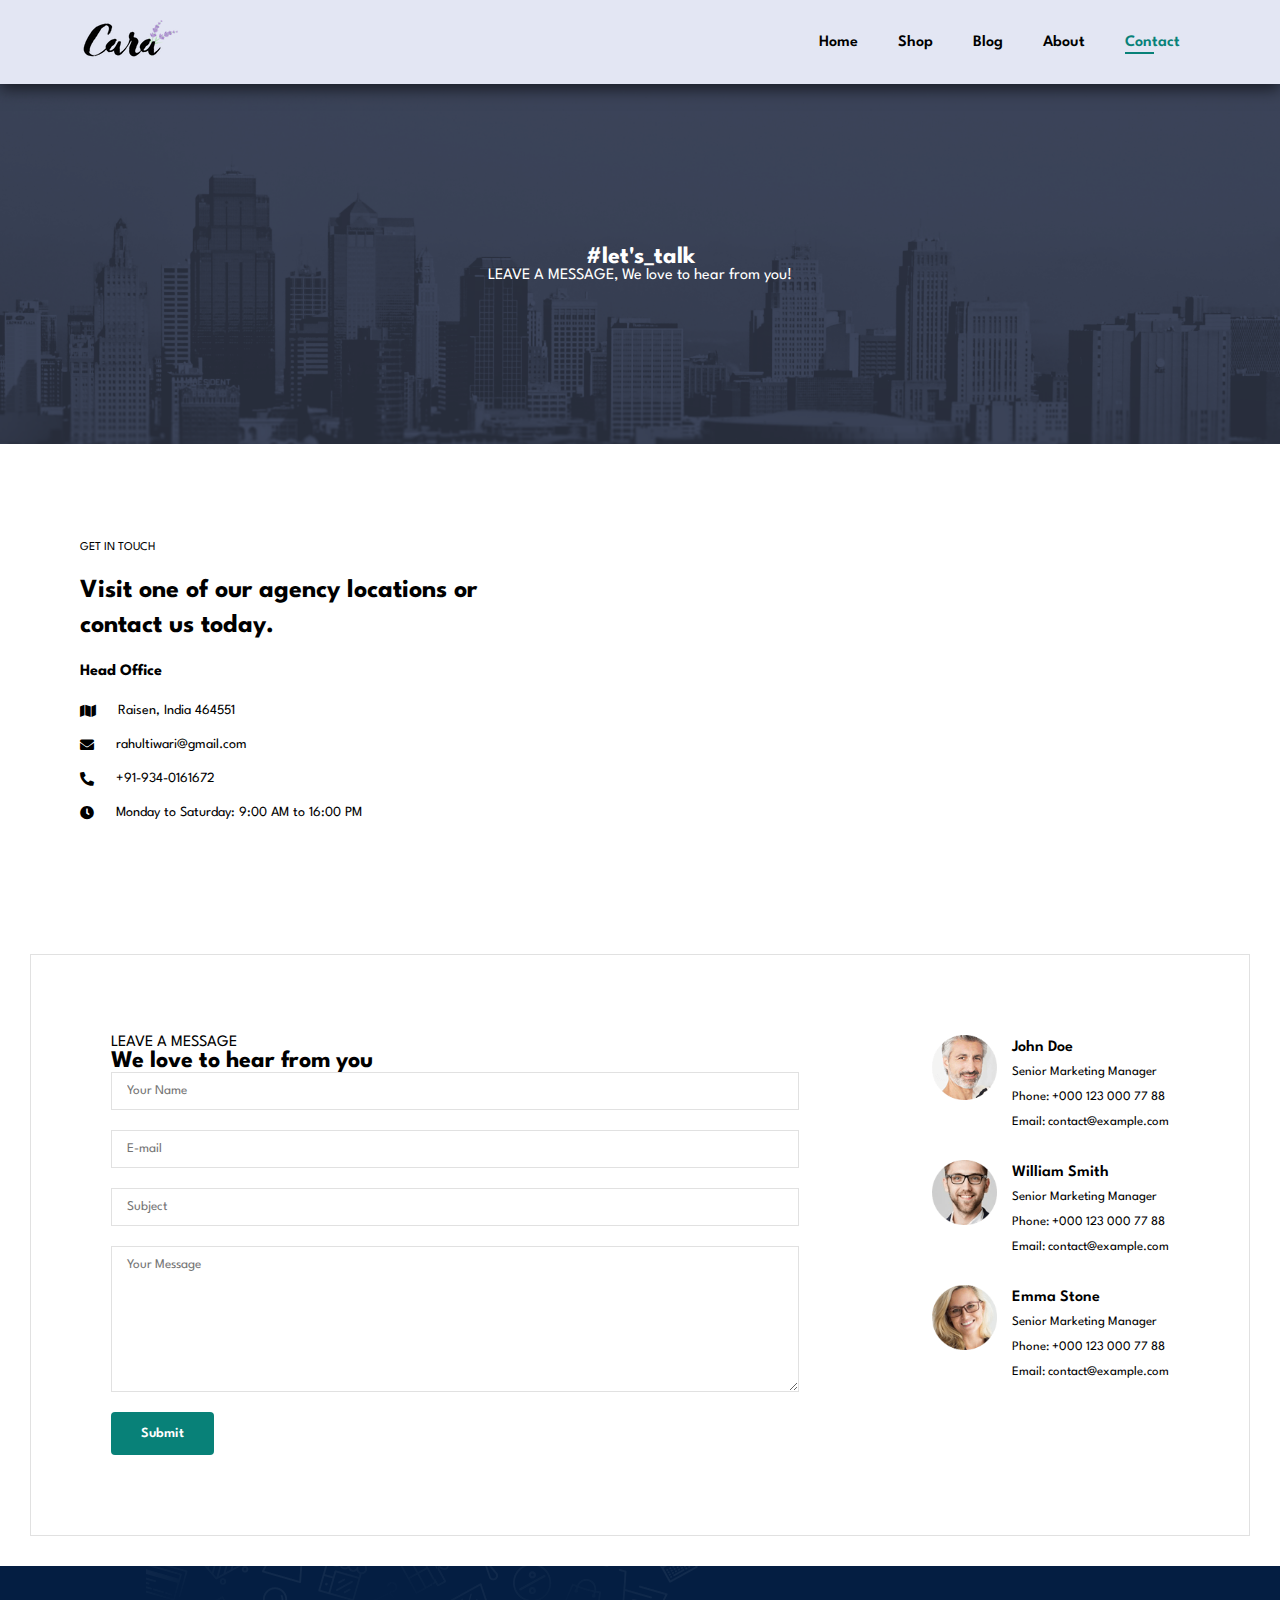
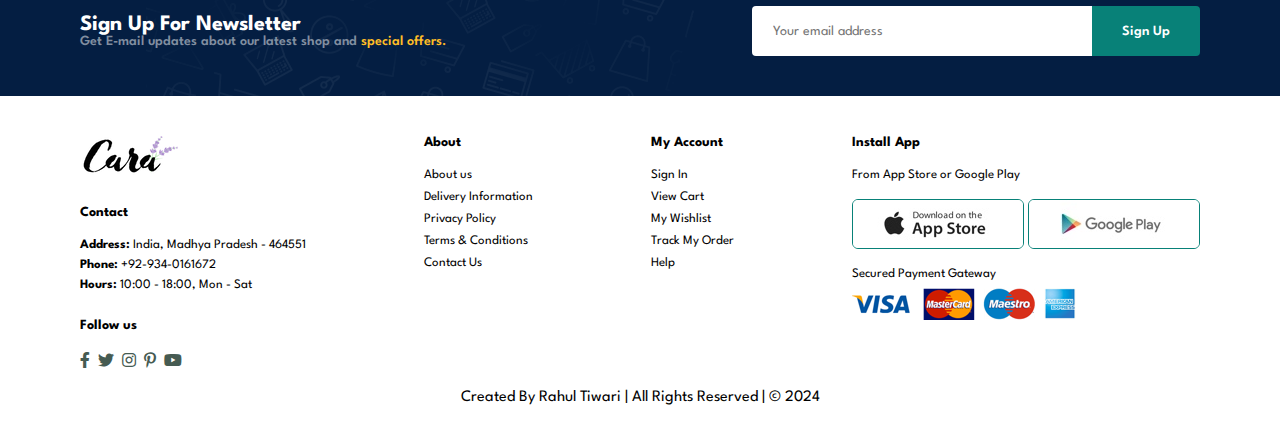
<file: html/contact.html>
<!DOCTYPE html>
<html lang="en">

<head>
    <meta charset="UTF-8">
    <meta name="viewport" content="width=device-width, initial-scale=1.0">
    <title>Document</title>
    <!-- font-awesome cdn link -->
    <link rel="stylesheet" href="https://pro.fontawesome.com/releases/v5.10.0/css/all.css" />

    <!-- CSS LINK -->
    <!-- <link rel="stylesheet" href="/css/style.css"> -->
    <link rel="stylesheet" href="/css/styles.css">
    
</head>

<body>
    <section id="header">
        <a href="#"><img src="/images/logo.png" class="logo" alt=""></a>
        <div>
            <ul id="navbar">
                <li><a href="index.html">Home</a></li>
                <li><a href="shop.html">Shop</a></li>
                <li><a href="blog.html">Blog</a></li>
                <li><a href="about.html">About</a></li>
                <li><a class="active" href="contact.html">Contact</a></li>
            </ul>
        </div>
    </section>

    <section id="page-header" class="about-header">
        <h2>#let's_talk</h2>
        <p>LEAVE A MESSAGE, We love to hear from you!</p>
    </section>

    <section id="contact-details" class="section-p1">
        <div class="details">
            <span>GET IN TOUCH</span>
            <h2>Visit one of our agency locations or contact us today.</h2>
            <h3>Head Office</h3>
            <div>
                <li>
                    <i class="fas fa-map"></i>
                    <p>Raisen, India 464551</p>
                </li>
                <li>
                    <i class="fas fa-envelope"></i>
                    <p>rahultiwari@gmail.com</p>
                </li>
                <li>
                    <i class="fas fa-phone-alt"></i>
                    <p>+91-934-0161672
                </li>
                <li>
                    <i class="fas fa-clock"></i>
                    <p>Monday to Saturday: 9:00 AM to 16:00 PM</p>
                </li>
            </div>
        </div>
        <div class="map">
            <iframe
                src="https://maps.app.goo.gl/vq9Pq4Ppvkg7DGGw7"
                width="600" height="450" style="border:0;" allowfullscreen="" loading="lazy"
                referrerpolicy="no-referrer-when-downgrade"></iframe>
        </div>
    </section>

    <section id="form-details">
        <form action="">
            <span>LEAVE A MESSAGE</span>
            <h2>We love to hear from you</h2>
            <input type="text" placeholder="Your Name">
            <input type="text" placeholder="E-mail">
            <input type="text" placeholder="Subject">
            <textarea name="" id="" cols="30" rows="10" placeholder="Your Message"></textarea>
            <button class="normal">Submit</button>
        </form>
        <div class="people">
            <div>
                <img src="/images/people/1.png" alt="">
                <p><span>John Doe</span> Senior Marketing Manager<br>Phone: +000 123 000 77 88<br>Email:
                    contact@example.com</p>
            </div>
            <div>
                <img src="/images/people/2.png" alt="">
                <p><span>William Smith</span> Senior Marketing Manager<br>Phone: +000 123 000 77 88<br>Email:
                    contact@example.com</p>
            </div>
            <div>
                <img src="/images/people/3.png" alt="">
                <p><span>Emma Stone</span> Senior Marketing Manager<br>Phone: +000 123 000 77 88<br>Email:
                    contact@example.com</p>
            </div>
        </div>
    </section>

    <!-- News Letter -->
    <section id="newsletter" class="section-p1 section-m1">
        <div class="newstext">
            <h4>Sign Up For Newsletter</h4>
            <p>Get E-mail updates about our latest shop and <span>special offers.</span></p>
        </div>
        <div class="form">
            <input type="text" placeholder="Your email address">
            <button class="normal">Sign Up</button>
        </div>
    </section>

    <!-- Footer -->
    <footer class="section-p1">
        <div class="col">
            <img class="logo" src="/images/logo.png" alt="">
            <h4>Contact</h4>
            <p><strong>Address:</strong> India, Madhya Pradesh - 464551</p>
            <p><strong>Phone:</strong> +92-934-0161672</p>
            <p><strong>Hours:</strong> 10:00 - 18:00, Mon - Sat</p>
            <div class="follow">
                <h4>Follow us</h4>
                <div class="icon">
                    <i class="fab fa-facebook-f"></i>
                    <i class="fab fa-twitter"></i>
                    <i class="fab fa-instagram"></i>
                    <i class="fab fa-pinterest-p"></i>
                    <i class="fab fa-youtube"></i>
                </div>
            </div>
        </div>
        <div class="col">
            <h4>About</h4>
            <a href="#">About us</a>
            <a href="#">Delivery Information</a>
            <a href="#">Privacy Policy</a>
            <a href="#">Terms & Conditions</a>
            <a href="#">Contact Us</a>
        </div>
        <div class="col">
            <h4>My Account</h4>
            <a href="#">Sign In</a>
            <a href="#">View Cart</a>
            <a href="#">My Wishlist</a>
            <a href="#">Track My Order</a>
            <a href="#">Help</a>
        </div>
        <div class="col install">
            <h4>Install App</h4>
            <p>From App Store or Google Play</p>
            <div class="row">
                <img src="/images/pay/app.jpg" alt="">
                <img src="/images/pay/play.jpg" alt="">
            </div>
            <p>Secured Payment Gateway</p>
            <img src="/images/pay/pay.png" alt="">
        </div>
        <div class="copyright">
            <p>Created By Rahul Tiwari | All Rights Reserved | &#169; 2024</p>
        </div>
    </footer>
</body>

</html>
</file>
<file: css/style.css>
@import url('https://fonts.googleapis.com/css2?family=Spartan:wght@100;200;300;400;500;600;700;800;900&display=swap');

* {
    margin: 0;
    padding: 0;
    box-sizing: border-box;
    font-family: 'Spartan',sans-serif;
}

h1 {
    font-size: 50px;
    line-height: 64px;
    color: #222;
}

h2 {
    font-size: 46px;
    line-height: 54px;
    color: #222;
}

h4 {
    font-size: 20px;
    color: #222;
}

h6 {
    font-weight: 700;
    font-size: 12x;
}

p {
    font-size: 16px;
    color: #465b52;
    margin: 15px 0 20px 0;
}

.section-p1 {
    padding: 40px 80px;
}

.section-m1 {
    margin: 40px 0;
}

button.normal {
    font-size: 14px;
    font-weight: 600;
    padding: 15px 30px;
    color: #000;
    background-color: #fff;
    border-radius: 4px;
    cursor: pointer;
    border: none;
    outline: none;
    transition: 0.2s ease;
}

button.white {
    font-size: 13px;
    font-weight: 600;
    padding: 11px 18px;
    color: #fff;
    background-color: transparent;
    cursor: pointer;
    border: 1px solid #fff;
    outline: none;
    transition: 0.2s ease;
}

/* Navbar Section*/
#header{
    display: flex;
    align-items: center;
    justify-content :space-between;
    background-color: #E3E6F3;
    position: sticky;
    padding: 20px 80px;
    box-shadow: 0px 5px 15px rgb(0, 0, 0, 0.6);
}

#navbar{
    display: flex;
    align-items: center;
    justify-content: center;
    list-style: none;
}

#navbar li{
    padding: 0 20px;
    position: relative;
}

#navbar li a{
    text-decoration-line: none;
    color: #1a1a1a;
    font-size: 16px;
    font-weight: 600;
}

#navbar li a:hover,
#navbar li a.active {
    color: #088178;
}

#navbar li a:hover::after,
#navbar li a.active::after {
    content: "";
    width: 30%;
    height: 2px;
    background: #088178;
    position: absolute;
    bottom: -4px;
    left: 20px;
}

/* Hero Section */
#hero{
    background-image: url(/images/hero4.png);
    background-size: cover;
    width: 100%;
    height: 90vh;
    padding: 0 80px;
    display: flex;
    flex-direction: column;
    align-items: flex-start;
    justify-content: center;
}

#hero h4 {
    padding-bottom: 15px;
}

#hero h1 {
    color: #088178;
}

#hero button {
    background-image: url(/images/button.png);
    background-color: transparent;
    color: #088178;
    border: 0;
    padding: 14px 80px 14px 65px;
    background-repeat: no-repeat;
    cursor: pointer;
    font-weight: 700;
    font-size: 15px;
}

/* Feature Section */
#feature{
    display: flex;
    align-items: center;
    justify-content: space-between;
    flex-wrap: wrap;
    padding: 40px 80px;
}

#feature .fe-box{
    border: 1px solid #CCE7d0;
    box-shadow: 20px 20px 34px rgba(0, 0, 0, 0.03);
    border-radius: 4px;
    text-align: center;
    width: 180px;
    padding: 25px 15px;
    margin: 15px 0;
}

#feature .fe-box h6 {
    display: inline-block;
    padding: 9px 8px 6px 8px;
    border-radius: 4px;
    color: #088178;
    background-color: #fddde4;
}

#feature .fe-box:nth-child(2) h6 {
    background-color: #cdebbc;
}

#feature .fe-box:nth-child(3) h6 {
    background-color: #d1e8f2;
}

#feature .fe-box:nth-child(4) h6 {
    background-color: #cdd4f8;
}

#feature .fe-box:nth-child(5) h6 {
    background-color: #f6dbf6;
}

#feature .fe-box:nth-child(6) h6 {
    background-color: #fff2e5;
}


/* Featured Products and New Arrivals Section */
#product1 {
    text-align: center;
}

#product1 .pro-container {
    display: flex;
    justify-content: space-between;
    padding-top: 20px;
    flex-wrap: wrap;
}

#product1 .pro {
    width: 23%;
    min-width: 250px;
    padding: 10px 12px;
    border: 1px solid #cce7d0;
    border-radius: 25px;
    cursor: pointer;
    box-shadow: 20px 20px 30px rgba(0, 0, 0, 0.02);
    margin: 15px 0;
    transition: 0.2s ease;
    position: relative;
}

#product1 .pro img {
    width: 100%;
    border-radius: 20px;   
}

#product1 .pro .des {
    text-align: start;
    padding: 10px 0;
}

#product1 .pro .des span {
    color: #606063;
    font-size: 12px;
}

#product1 .pro .des h5 {
    padding-top: 7px;
    color: #1a1a1a;
    font-size: 14px;
}

#product1 .pro .des i {
    font-size: 12px;
    color: rgb(243, 181, 25);
}

#product1 .pro .des h4 {
    padding-top: 7px;
    font-size: 15px;
    font-weight: 700;
    color: #088178;
}

#product1 .pro .cart {
    width: 40px;
    height: 40px;
    line-height: 40px;
    border-radius: 50px;
    background-color: #e8f6ea;
    font-weight: 500;
    color: #088178;
    border: 1px solid #cce7d0;
    position: absolute;
    bottom: 20px;
    right: 10px;
}

/* Banner Section*/
#banner{
    background-image: url(/images/banner/b2.jpg);
    display: flex;
    flex-direction: column;
    justify-content: center;
    align-items: center;
    text-align: center;
    background-size: cover;
    background-position: center;
}

#banner h4{
    color: #fff;
    font-size: 16px;
}

#banner h2{
    color: #fff;
    font-size: 30px;
    padding: 10px 0;
}

#banner h2 span{
    color: #EF3636;
}

/* Crazy Deal Banner Section*/
#sm-banner {
    display: flex;
    justify-content: space-between;
    flex-wrap: wrap;
}

#sm-banner .banner-box {
    background-image: url(/images/banner/b17.jpg);
    display: flex;
    flex-direction: column;
    justify-content: center;
    align-items: flex-start;
    text-align: center;
    background-size: cover;
    background-position: center;
    min-width: 850px;
    height: 50vh;
    padding: 30px;
}

#sm-banner h4{
    color: #fff;
    font-size: 20px;
    font-weight: 300;
}

#sm-banner h2 {
    color: #fff;
    font-size: 28px;
    font-weight: 800;
}

#sm-banner span  {
    color: #fff;
    font-size: 14px;
    font-weight: 500;
    padding-bottom: 15px;
}

#sm-banner .banner-box:nth-child(2) {
    background-image: url(/images/banner/b10.jpg);
}

#sm-banner .banner-box:hover button{
    background-color: #088178;
    border: 1px solid #088178;
}

/* Season Banner Section */
#banner3 .banner-box {
    background-image: url(/images/banner/b7.jpg);
    display: flex;
    flex-direction: column;
    justify-content: center;
    align-items: flex-start;
    text-align: center;
    background-size: cover;
    background-position: center;
    min-width: 30%;
    height: 30vh;
    padding: 30px;
    margin-bottom: 20px;
}

#banner3 .banner-box:nth-child(2) {
    background-image: url(/images/banner/b4.jpg);
}

#banner3 .banner-box:nth-child(3) {
    background-image: url(/images/banner/b18.jpg);
}

#banner3 {
    display: flex;
    justify-content: space-between;
    flex-wrap: wrap;
    padding: 0 80px;   
}

#banner3 h2 {
    color: #fff;
    font-weight: 900;
    font-size: 22px;
}

#banner3 h3 {
    color: #ec544e;
    font-weight: 800;
    font-size: 15px;
}

/* News Letter */
#newsletter{
    background-image: url(/images/banner/b14.png);
    display: flex;
    justify-content: space-between;
    align-items: center;
    flex-wrap: wrap;
    background-repeat: no-repeat;
    background-position: 20% 30%;
    background-color: #041E42;
}

#newsletter h4{
    font-size: 22px;
    font-weight: 700;
    color: #fff;
}

#newsletter p{
    font-size: 14px;
    font-weight: 600;
    color: #818EA0;
}

#newsletter p span{
    color: #FFBD27;
}

#newsletter .form{
    display: flex;
    width: 40%;
}

#newsletter input{
    height: 3.125rem;
    padding: 0 1.25rem;
    font-size: 14px;
    width: 100%;
    border: 1px solid transparent;
    border-radius: 4px;
    outline: none;
    border-top-right-radius: 0;
    border-bottom-right-radius: 0;
}

#newsletter button{
    background-color: #088178;
    color: #fff;
    white-space: nowrap;
    border-top-left-radius: 0;
    border-bottom-left-radius: 0;
}

/* Footer */
footer {
    display: flex;
    justify-content: space-between;
    flex-wrap: wrap;
}

footer .col {
    display: flex;
    flex-direction: column;
    align-items: flex-start;
    margin-bottom: 20px;
}

footer .logo {
    margin-bottom: 30px;
}

footer h4 {
    font-size: 14px;
    padding-bottom: 20px;
}

footer p {
    font-size: 13px;
    margin: 0 0 8px 0;
}

footer a {
    font-size: 13px;
    text-decoration: none;
    color: #222;
    margin: 0 0 10px 0;
}

footer .follow {
    margin-top: 20px;
}

footer .follow i{
    color: #465b52;
    padding-right: 4px;
    cursor: pointer;
}

footer .install .row img{
    border: 1px solid #088178;
    border-radius: 6px;
    margin: 10px 0 15px 0;
}

footer .follow i:hover,
footer a:hover {
    color: #088178;
}

footer .copyright {
    width: 100%;
    text-align: center;
}


/* Shop Page */
#page-header {
    background-image: url(/images/banner/b1.jpg);
    width: 100%;
    height: 40vh;
    background-size: cover;
    display: flex;
    justify-content: center;
    text-align: center;
    flex-direction: column;
    padding: 14px;
}

#page-header h2,
#page-header p {
    color: #fff;
}

#pagination {
    text-align: center;
}

#pagination a {
    text-decoration: none;
    background-color: #088178;
    padding: 15px 20px;
    border-radius: 4px;
    color: #fff;
    font-weight: 600;
}

#pagination a i {
    font-size: 16px;
    font-weight: 600;
}

/* Blog Page */

#page-header.blog-header {
    background-image: url(/images/banner/b19.jpg);
}

#blog {
    padding: 150px 150px 0 150px;
}

#blog .blog-box {
    display: flex;
    align-items: center;
    width: 100%;
    position: relative;
    padding-bottom: 90px;
}

#blog .blog-img {
    width: 50%;
    margin-right: 40px;
}

#blog img {
    width: 100%;
    height: 300px;
    object-fit: cover;
}

#blog .blog-details {
    width: 50%;
}

#blog .blog-details a {
    text-decoration: none;
    font-size: 11px;
    color: #000;
    font-weight: 700;
    position: relative;
    transition: 0.3s;
}

#blog .blog-details a::after {
    content: "";
    width: 50px;
    height: 1px;
    background-color: #000;
    position: absolute;
    top: 4px;
    right: -60px;
}

#blog .blog-details a:hover {
    color: #088178;
}

#blog .blog-details a:hover::after {
    background-color: #088178;
}

#blog .blog-box h1 {
    position: absolute;
    top: -40px;
    left: 0;
    font-size: 70px;
    font-weight: 700;
    color: #c9cbce;
    z-index: -9;
}

/* About Page */

#page-header.about-header {
    background-image: url(/images/about/banner.png);
}

#about-head {
    display: flex;
    align-items: center;
}

#about-head img {
    width: 50%;
    height: auto;
}

#about-head div {
    padding-left: 40px;
}


#about-app {
    text-align: center;
}

#about-app .video {
    width: 70%;
    height: 100%;
    margin: 30px auto 0 auto;
} 

#about-app .video video {
    width: 100%;
    height: 100%;
    border-radius: 20px;
}

/* Contact Page */

#contact-details {
    display: flex;
    align-items: center;
    justify-content: space-between;
}

#contact-details .details {
    width: 40%;
}

#contact-details .details span,
#form-details form span {
    font-size: 12px;
}

#contact-details .details h2,
#form-details form h2 {
    font-size: 26px;
    line-height: 35px;
    padding: 20px 0;
}

#contact-details .details h3 {
    font-size: 16px;
    padding-bottom: 15px;
}

#contact-details .details li {
    list-style: none;
    display: flex;
    padding: 10px 0;
    align-items: center;
}

#contact-details .details li i {
    font-size: 14px;
    padding-right: 22px;
}

#contact-details .details li p {
    margin: 0;
    font-size: 14px;
}

#contact-details .map {
    width: 55%;
    height: 400px;
}

#contact-details .map iframe {
    width: 100%;
    height: 100%;
}

#form-details {
    display: flex;
    justify-content: space-between;
    margin: 30px;
    padding: 80px;
    border: 1px solid #e1e1e1;
}

#form-details form {
    width: 65%;
    display: flex;
    flex-direction: column;
    align-items: flex-start;
}

#form-details form input,
#form-details form textarea {
    width: 100%;
    padding: 12px 15px;
    outline: none;
    margin-bottom: 20px;
    border: 1px solid #e1e1e1;
}

#form-details form button {
    background-color: #088178;
    color: #fff;
}

#form-details .people div {
    padding-bottom: 25px;
    display: flex;
    align-items: flex-start;
}

#form-details .people div img {
    width: 65px;
    height: 65px;
    object-fit: cover;
    margin-right: 15px;
}

#form-details .people div p {
    margin: 0;
    font-size: 13px;
    line-height: 25px;
}

#form-details .people div span {
    display: block;
    color: #000;
    font-size: 16px;
    font-weight: 600;
}
</file>
<file: css/styles.css>
@import url("https://fonts.googleapis.com/css2?family=Spartan:wght@100;200;300;400;500;600;700;800;900&display=swap");
* {
  margin: 0;
  padding: 0;
  box-sizing: border-box;
  font-family: "Spartan", sans-serif;
}

h1,
h2,
h4,
h6,
p {
  color: #000;
}
h1 h1,
h2 h1,
h4 h1,
h6 h1,
p h1 {
  font-size: 50px;
  line-height: 64px;
}
h1 h2,
h2 h2,
h4 h2,
h6 h2,
p h2 {
  font-size: 46px;
  line-height: 54px;
}
h1 h4,
h2 h4,
h4 h4,
h6 h4,
p h4 {
  font-size: 20px;
}
h1 h6,
h2 h6,
h4 h6,
h6 h6,
p h6 {
  font-weight: 700;
  font-size: 12px;
}
h1 p,
h2 p,
h4 p,
h6 p,
p p {
  font-size: 16px;
  color: #465b52;
  margin: 15px 0 20px 0;
}

.section-p1,
.section-m1 {
  padding: 40px 80px;
}

button.normal {
  font-size: 14px;
  font-weight: 600;
  padding: 15px 30px;
  background-color: #fff;
  color: #000;
  border-radius: 4px;
  border: none;
  cursor: pointer;
  outline: none;
  transition: 0.2s ease;
}
button.white {
  font-size: 13px;
  font-weight: 600;
  padding: 11px 18px;
  background-color: transparent;
  color: #fff;
  border-radius: 4px;
  border: none;
  cursor: pointer;
  outline: none;
  transition: 0.2s ease;
  border: 1px solid #fff;
  cursor: pointer;
  outline: none;
}

#header {
  display: flex;
  align-items: center;
  justify-content: space-between;
  background-color: #E3E6F3;
  position: sticky;
  padding: 20px 80px;
  box-shadow: 0px 5px 15px rgba(0, 0, 0, 0.6);
}

#navbar {
  display: flex;
  align-items: center;
  justify-content: center;
  list-style: none;
}
#navbar li {
  padding: 0 20px;
  position: relative;
}
#navbar li a {
  text-decoration: none;
  color: #000;
  font-size: 16px;
  font-weight: 600;
}
#navbar li a:hover, #navbar li a.active {
  color: #088178;
}
#navbar li a:hover::after, #navbar li a.active::after {
  content: "";
  width: 30%;
  height: 2px;
  background: #088178;
  position: absolute;
  bottom: -4px;
  left: 20px;
}

#hero {
  background-image: url(/images/hero4.png);
  background-size: cover;
  width: 100%;
  height: 90vh;
  padding: 0 80px;
  display: flex;
  flex-direction: column;
  align-items: flex-start;
  justify-content: center;
}
#hero h4 {
  padding-bottom: 15px;
}
#hero h1 {
  color: #088178;
}
#hero button {
  background-image: url(/images/button.png);
  background-color: transparent;
  color: #088178;
  border: 0;
  padding: 14px 80px 14px 65px;
  background-repeat: no-repeat;
  cursor: pointer;
  font-weight: 700;
  font-size: 15px;
}

#feature {
  display: flex;
  align-items: center;
  justify-content: space-between;
  flex-wrap: wrap;
  padding: 40px 80px;
}

#feature .fe-box {
  border: 1px solid #CCE7d0;
  box-shadow: 20px 20px 34px rgba(0, 0, 0, 0.03);
  border-radius: 4px;
  text-align: center;
  width: 180px;
  padding: 25px 15px;
  margin: 15px 0;
}

#feature .fe-box h6 {
  display: inline-block;
  padding: 9px 8px 6px 8px;
  border-radius: 4px;
  color: #088178;
  background-color: #fddde4;
}

#feature .fe-box:nth-child(2) h6 {
  background-color: #cdebbc;
}

#feature .fe-box:nth-child(3) h6 {
  background-color: #d1e8f2;
}

#feature .fe-box:nth-child(4) h6 {
  background-color: #cdd4f8;
}

#feature .fe-box:nth-child(5) h6 {
  background-color: #f6dbf6;
}

#feature .fe-box:nth-child(6) h6 {
  background-color: #fff2e5;
}

#product1 {
  text-align: center;
}
#product1 .pro-container {
  display: flex;
  justify-content: space-between;
  padding-top: 20px;
  flex-wrap: wrap;
}
#product1 .pro {
  width: 23%;
  min-width: 250px;
  padding: 10px 12px;
  border: 1px solid #cce7d0;
  border-radius: 25px;
  cursor: pointer;
  box-shadow: 20px 20px 30px rgba(0, 0, 0, 0.02);
  margin: 15px 0;
  transition: 0.2s ease;
  position: relative;
}
#product1 .pro img {
  width: 100%;
  border-radius: 20px;
}
#product1 .pro .des {
  text-align: start;
  padding: 10px 0;
}
#product1 .pro .des span {
  color: #606063;
  font-size: 12px;
}
#product1 .pro .des h5 {
  padding-top: 7px;
  color: #1a1a1a;
  font-size: 14px;
}
#product1 .pro .des i {
  font-size: 12px;
  color: rgb(243, 181, 25);
}
#product1 .pro .des h4 {
  padding-top: 7px;
  font-size: 15px;
  font-weight: 700;
  color: #088178;
}
#product1 .pro .cart {
  width: 40px;
  height: 40px;
  line-height: 40px;
  border-radius: 50px;
  background-color: #e8f6ea;
  font-weight: 500;
  color: #088178;
  border: 1px solid #cce7d0;
  position: absolute;
  bottom: 20px;
  right: 10px;
}

#banner {
  background-image: url(/images/banner/b2.jpg);
  display: flex;
  flex-direction: column;
  justify-content: center;
  align-items: center;
  text-align: center;
  background-size: cover;
  background-position: center;
}
#banner h4 {
  color: #fff;
  font-size: 16px;
}
#banner h2 {
  color: #fff;
  font-size: 30px;
  padding: 10px 0;
}
#banner h2 span {
  color: #ef3636;
}

#sm-banner {
  display: flex;
  justify-content: space-between;
  flex-wrap: wrap;
}
#sm-banner .banner-box {
  background-image: url(/images/banner/b17.jpg);
  display: flex;
  flex-direction: column;
  justify-content: center;
  align-items: flex-start;
  text-align: center;
  background-size: cover;
  background-position: center;
  min-width: 850px;
  height: 50vh;
  padding: 30px;
}
#sm-banner .banner-box h4 {
  color: #fff;
  font-size: 20px;
  font-weight: 300;
}
#sm-banner .banner-box h2 {
  color: #fff;
  font-size: 28px;
  font-weight: 800;
}
#sm-banner .banner-box span {
  color: #fff;
  font-size: 14px;
  font-weight: 500;
  padding-bottom: 15px;
}
#sm-banner .banner-box:nth-child(2) {
  background-image: url(/images/banner/b10.jpg);
}
#sm-banner .banner-box:hover button {
  background-color: #088178;
  border: 1px solid #088178;
}

#banner3 {
  display: flex;
  justify-content: space-between;
  flex-wrap: wrap;
  padding: 0 80px;
}
#banner3 .banner-box {
  display: flex;
  flex-direction: column;
  justify-content: center;
  align-items: flex-start;
  text-align: center;
  background-size: cover;
  background-position: center;
  min-width: 30%;
  height: 30vh;
  padding: 30px;
  margin-bottom: 20px;
}
#banner3 .banner-box:nth-child(1) {
  background-image: url(/images/banner/b7.jpg);
}
#banner3 .banner-box:nth-child(2) {
  background-image: url(/images/banner/b4.jpg);
}
#banner3 .banner-box:nth-child(3) {
  background-image: url(/images/banner/b18.jpg);
}
#banner3 h2 {
  color: #fff;
  font-weight: 900;
  font-size: 22px;
}
#banner3 h3 {
  color: #ec544e;
  font-weight: 800;
  font-size: 15px;
}

#newsletter {
  background-image: url(/images/banner/b14.png);
  display: flex;
  justify-content: space-between;
  align-items: center;
  flex-wrap: wrap;
  background-repeat: no-repeat;
  background-position: 20% 30%;
  background-color: #041e42;
}
#newsletter h4 {
  font-size: 22px;
  font-weight: 700;
  color: #fff;
}
#newsletter p {
  font-size: 14px;
  font-weight: 600;
  color: #818ea0;
}
#newsletter p span {
  color: #ffbd27;
}
#newsletter .form {
  display: flex;
  width: 40%;
}
#newsletter .form input {
  height: 3.125rem;
  padding: 0 1.25rem;
  font-size: 14px;
  width: 100%;
  border: 1px solid transparent;
  border-radius: 4px;
  outline: none;
  border-top-right-radius: 0;
  border-bottom-right-radius: 0;
}
#newsletter .form button {
  background-color: #088178;
  color: #fff;
  white-space: nowrap;
  border-top-left-radius: 0;
  border-bottom-left-radius: 0;
}

footer {
  display: flex;
  justify-content: space-between;
  flex-wrap: wrap;
}
footer .col {
  display: flex;
  flex-direction: column;
  align-items: flex-start;
  margin-bottom: 20px;
}
footer .col .logo {
  margin-bottom: 30px;
}
footer .col h4 {
  font-size: 14px;
  padding-bottom: 20px;
}
footer .col p {
  font-size: 13px;
  margin: 0 0 8px 0;
}
footer .col a {
  font-size: 13px;
  text-decoration: none;
  color: #000;
  margin: 0 0 10px 0;
}
footer .col .follow {
  margin-top: 20px;
}
footer .col .follow i {
  color: #465b52;
  padding-right: 4px;
  cursor: pointer;
}
footer .install .row img {
  border: 1px solid #088178;
  border-radius: 6px;
  margin: 10px 0 15px 0;
}
footer .follow i:hover,
footer a:hover {
  color: #088178;
}
footer .copyright {
  width: 100%;
  text-align: center;
}

#page-header {
  background-image: url(/images/banner/b1.jpg);
  width: 100%;
  height: 40vh;
  background-size: cover;
  display: flex;
  justify-content: center;
  text-align: center;
  flex-direction: column;
  padding: 14px;
}
#page-header h2,
#page-header p {
  color: #fff;
}

#pagination {
  text-align: center;
}
#pagination a {
  text-decoration: none;
  background-color: #088178;
  padding: 15px 20px;
  border-radius: 4px;
  color: #fff;
  font-weight: 600;
}
#pagination a i {
  font-size: 16px;
  font-weight: 600;
}

#page-header.blog-header {
  background-image: url(/images/banner/b19.jpg);
}

#blog {
  padding: 150px 150px 0 150px;
}
#blog .blog-box {
  display: flex;
  align-items: center;
  width: 100%;
  position: relative;
  padding-bottom: 90px;
}
#blog .blog-box .blog-img {
  width: 50%;
  margin-right: 40px;
}
#blog .blog-box .blog-img img {
  width: 100%;
  height: 300px;
  -o-object-fit: cover;
  object-fit: cover;
}
#blog .blog-box .blog-details {
  width: 50%;
}
#blog .blog-box .blog-details a {
  text-decoration: none;
  font-size: 11px;
  color: #000;
  font-weight: 700;
  position: relative;
  transition: 0.3s;
}
#blog .blog-box .blog-details a::after {
  content: "";
  width: 50px;
  height: 1px;
  background-color: #000;
  position: absolute;
  top: 4px;
  right: -60px;
}
#blog .blog-box .blog-details a:hover {
  color: #088178;
}
#blog .blog-box .blog-details a:hover::after {
  background-color: #088178;
}
#blog .blog-box .blog-details h1 {
  position: absolute;
  top: -40px;
  left: 0;
  font-size: 70px;
  font-weight: 700;
  color: #c9cbce;
  z-index: -9;
}

#page-header.about-header {
  background-image: url(/images/about/banner.png);
}

#about-head {
  display: flex;
  align-items: center;
}
#about-head img {
  width: 50%;
  height: auto;
}
#about-head div {
  padding-left: 40px;
}

#about-app {
  text-align: center;
}
#about-app .video {
  width: 70%;
  height: 100%;
  margin: 30px auto 0 auto;
}
#about-app .video video {
  width: 100%;
  height: 100%;
  border-radius: 20px;
}

#contact-details {
  display: flex;
  align-items: center;
  justify-content: space-between;
}
#contact-details .details {
  width: 40%;
}
#contact-details .details span,
#contact-details .details #form-details form span {
  font-size: 12px;
}
#contact-details .details h2,
#contact-details .details #form-details form h2 {
  font-size: 26px;
  line-height: 35px;
  padding: 20px 0;
}
#contact-details .details h3 {
  font-size: 16px;
  padding-bottom: 15px;
}
#contact-details .details li {
  list-style: none;
  display: flex;
  padding: 10px 0;
  align-items: center;
}
#contact-details .details li i {
  font-size: 14px;
  padding-right: 22px;
}
#contact-details .details li p {
  margin: 0;
  font-size: 14px;
}
#contact-details .map {
  width: 55%;
  height: 400px;
}
#contact-details .map iframe {
  width: 100%;
  height: 100%;
}

#form-details {
  display: flex;
  justify-content: space-between;
  margin: 30px;
  padding: 80px;
  border: 1px solid #e1e1e1;
}
#form-details form {
  width: 65%;
  display: flex;
  flex-direction: column;
  align-items: flex-start;
}
#form-details form input,
#form-details form textarea {
  width: 100%;
  padding: 12px 15px;
  outline: none;
  margin-bottom: 20px;
  border: 1px solid #e1e1e1;
}
#form-details form button {
  background-color: #088178;
  color: #fff;
}
#form-details .people div {
  padding-bottom: 25px;
  display: flex;
  align-items: flex-start;
}
#form-details .people div img {
  width: 65px;
  height: 65px;
  -o-object-fit: cover;
  object-fit: cover;
  margin-right: 15px;
}
#form-details .people div p {
  margin: 0;
  font-size: 13px;
  line-height: 25px;
}
#form-details .people div span {
  display: block;
  color: #000;
  font-size: 16px;
  font-weight: 600;
}
</file>
